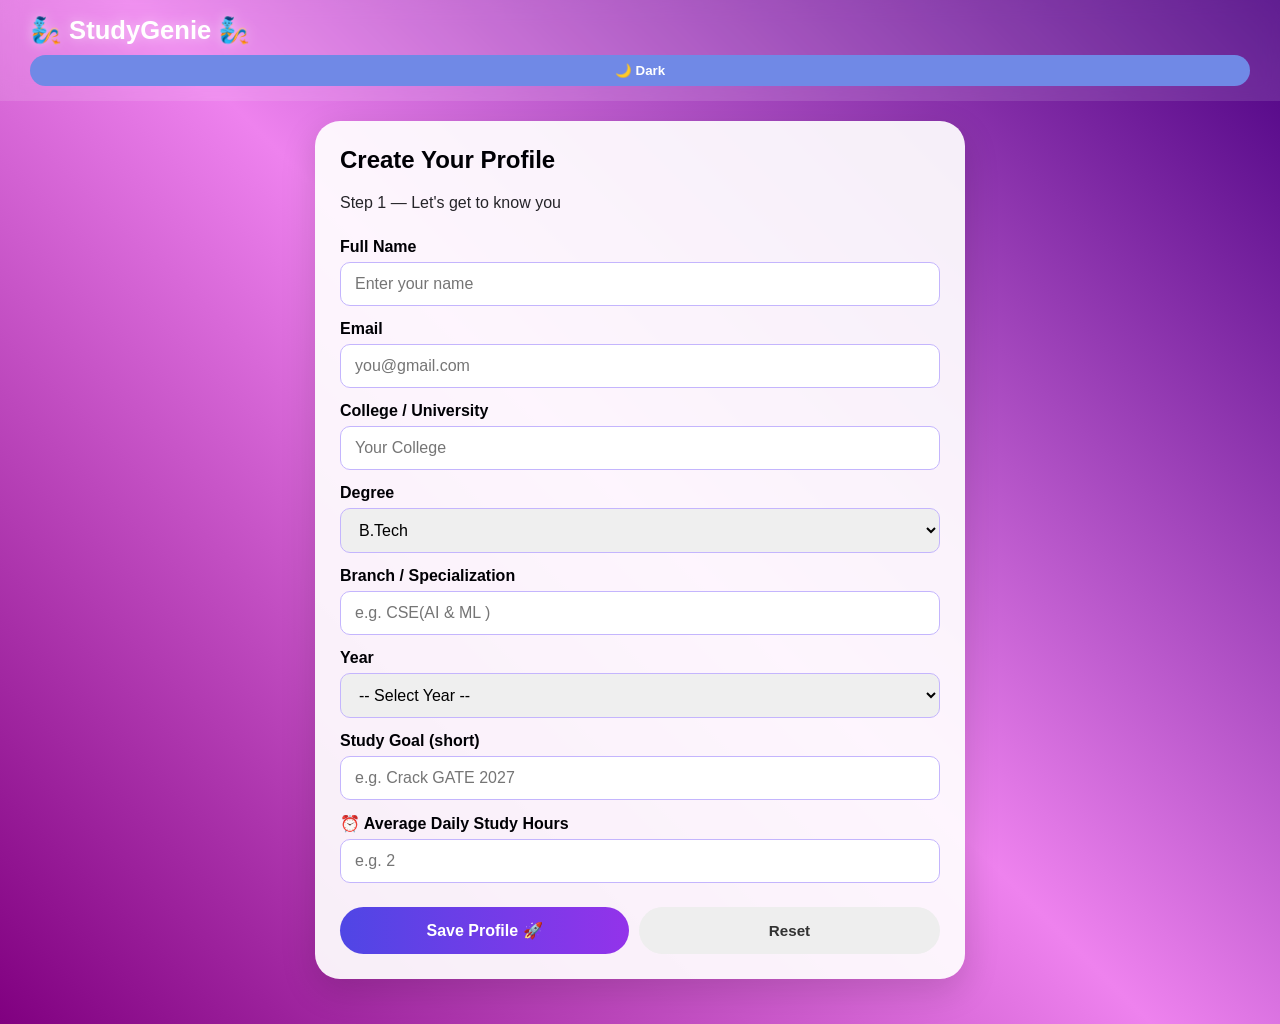
<file: index.html>
<!DOCTYPE html>
<html lang="en">

<head>
  <meta charset="UTF-8" />

  <title> StudyGenie | Create Profile</title>

  <link rel="stylesheet" href="style.css" />

  <meta name="viewport" content="width=device-width, initial-scale=1.0">

</head>

<body class="light">
  <header class="topbar">
    <h1 class="logo"> 🧞 StudyGenie 🧞 </h1>
    <button id="themeToggle" class="theme-btn">🌙 Dark</button>
  </header>

  <main class="center-wrap">
    <div class="card glow">
      <h2> Create Your Profile </h2>
      <p class="sub">Step 1 — Let's get to know you</p>

      <form id="profileForm">
        <label>Full Name</label>
        <input type="text" id="name" required placeholder="Enter your name" />

        <label>Email</label>
        <input type="email" id="email" required placeholder="you@gmail.com" />

        <label>College / University</label>
        <input type="text" id="college" required placeholder="Your College" />

        <label>Degree</label>
        <select id="degree" required>
          <option>B.Tech</option>
          <option>BCA</option>
          <option>BBA</option>
          <option>B.Com</option>
          <option>BA</option>
          <option>B.Sc</option>
          <option>M.Tech</option>
          <option>MCA</option>
          <option>MBA</option>
        </select>

        <label>Branch / Specialization </label>
        <input type="text" id="branch" required placeholder="e.g. CSE(AI & ML )" />

        <label>Year</label>
        <select id="year" required>
          <option value="">-- Select Year --</option>
          <option>1st Year</option>
          <option>2nd Year</option>
          <option>3rd Year</option>
          <option>4th Year</option>
        </select>

        <label>Study Goal (short)</label>
        <input type="text" id="goal" placeholder="e.g. Crack GATE 2027" />
        
        

    <label for="studyHours">
        ⏰ Average Daily Study Hours
    </label>

    <input
        type="number"
        id="studyHours"
        min="0"
        max="24"
        step="0.5"
        placeholder="e.g. 2"
    >

        <div class="btn-row">
          <button type="submit" class="btn primary">Save Profile 🚀</button>
          <button type="reset" class="btn ghost">Reset</button>
          
        </div>
      </form>
    </div>
  </main>

  <script src="script.js"></script>
</body>

</html>
</file>
<file: style.css>
* {
    box-sizing: border-box;
    margin: 0;
    padding: 0;
    font-family: 'Segoe UI', sans-serif;
}

/* ===== LIGHT THEME (violet/indigo/purple 45deg) ===== */
body.light {
    background: linear-gradient(45deg, purple, violet, indigo);
    color: #f7f7f7;
    min-height: 100vh;
}

/* ===== DARK THEME (black/blue bg, green text) ===== */
body.dark {
    background: linear-gradient(45deg, #000000, #042a70, #0e0b36);
    color: #f8f8f8;
    min-height: 100vh;
    text-align: center;
}

body.dark .card{
    background-color: rgb(115, 128, 250);
    border:#00ff88;
    color: white;
    box-shadow: #00ff88;
}

body.dark .feature-card,
body.dark .profile-panel,
body.dark .chatbox,
body.dark .msg.bot {
    background: rgba(0, 10, 40, 0.85);
    border: 1px solid #00ff88;
    color: #f6faf8;
}

body.dark input,
body.dark textarea,
body.dark select {
    background: #000814;
    color: #ddf8eb;
    border: 1px solid #000704;
}

body.dark .btn.primary {
    background: #00ff88;
    color: #000;
}

/* ===== TOPBAR ===== */
.topbar {
    display: flex;
    justify-content: space-between;
    align-items: center;
    padding: 15px 30px;
    background: rgba(255, 255, 255, 0.12);
    backdrop-filter: blur(10px);
    position: sticky;
    top: 0;
    z-index: 50;
}

.logo {
    font-size: 1.6rem;
    font-weight: 700;
    color: #fff;
    text-decoration: none;
    text-shadow: 0 0 12px rgba(255, 255, 255, 0.5);
}

body.dark .logo {
    color: #00ff88;
    text-shadow: 0 0 12px #00ff88;
}

.top-right {
    display: flex;
    gap: 12px;
    align-items: center;
}

.theme-btn,
.profile-btn {
    background: rgb(112, 137, 230);
    border: none;
    color: #fff;
    padding: 8px 14px;
    border-radius: 30px;
    cursor: pointer;
    font-weight: 600;
    transition: 0.3s;
}

.theme-btn:hover,
.profile-btn:hover {
    transform: scale(1.07);
}

.profile-btn {
    font-size: 1.2rem;
}

/* ===== PROFILE PANEL (right corner) ===== */
.profile-panel {
    position: fixed;
    top: 70px;
    right: 20px;
    background: rgba(255, 255, 255, 0.95);
    color: #1a1033;
    padding: 20px;
    border-radius: 16px;
    width: 260px;
    z-index: 100;
    box-shadow: 0 10px 30px rgba(0, 0, 0, 0.3);
}

.hidden {
    display: none;
}

/* ===== LAYOUT ===== */
.center-wrap {
    display: flex;
    justify-content: center;
    align-items: center;
    min-height: calc(100vh - 80px);
    padding: 30px;
}

.page-wrap {
    max-width: 900px;
    margin: 30px auto;
    padding: 20px;
}

.welcome {
    color: #fff;
    font-size: 2rem;
}

body.dark .welcome {
    color: #00ff88;
}

.sub {
    opacity: 0.85;
    margin-bottom: 20px;
}

/* ===== CARDS ===== */
.card {
    background: rgba(255, 255, 255, 0.95);
    color: #000005;
    border-radius: 18px;
    padding: 28px;
    margin-bottom: 20px;
    box-shadow: 0 8px 30px rgba(0, 0, 0, 0.25);
}

.glow {
    box-shadow: 0 0 40px rgba(168, 85, 247, 0.6);
}

.card h2,
.card h3 {
    margin-bottom: 12px;
}

.grid {
    display: grid;
    grid-template-columns: repeat(auto-fit, minmax(280px, 1fr));
    gap: 20px;
    margin-top: 20px;
}

/* ===== FORM ===== */
input,
textarea,
select {
    width: 100%;
    padding: 12px 14px;
    margin: 6px 0 14px;
    border: 1px solid #c4b5fd;
    border-radius: 10px;
    font-size: 1rem;
    outline: none;
    transition: 0.2s;
}

input:focus,
textarea:focus,
select:focus {
    border-color: #6366f1;
    box-shadow: 0 0 8px #a855f7;
}

label {
    font-weight: 600;
}

.center-wrap {
    min-height: 100vh;
    display: flex;
    justify-content: center;
    align-items: center;
    padding: 20px;
}

.center-wrap .card {
    width: 100%;
    max-width: 650px;
}

/* ===== BUTTONS ===== */
.btn {
    padding: 10px 20px;
    border: none;
    border-radius: 30px;
    cursor: pointer;
    font-weight: 600;
    font-size: 0.95rem;
    transition: 0.25s;
}

.btn.primary {
    background: linear-gradient(45deg, #6366f1, #a855f7);
    color: #fff;
}

.btn.ghost {
    background: #eee;
    color: #333;
}

.btn.danger {
    background: #ef4444;
    color: #fff;
}

.btn:hover {
    transform: translateY(-2px);
    box-shadow: 0 6px 18px rgba(0, 0, 0, 0.25);
}

.btn-row {
    display: flex;
    gap: 10px;
    flex-wrap: wrap;
    margin-top: 10px;
}

/* ===== DASHBOARD GRID ===== */

.hero {
    text-align: center;
    padding: 50px 20px;
}

.hero h2 {
    font-size: 3rem;
    margin-bottom: 15px;
}

.hero p {
    max-width: 800px;
    margin: auto;
    line-height: 1.8;
    font-size: 1.1rem;
}

.grid {
    display: grid;
    gap: 20px;
    grid-template-columns: repeat(auto-fit, minmax(220px, 1fr));
    margin-top: 25px;
}

.page-wrap,
.dash-wrap {
    text-align: center;
}

.page-wrap h2,
.dash-wrap h2,
.page-wrap .sub,
.dash-wrap .sub {
    text-align: center;
    max-width: 900px;
    margin: auto;
}

.sub {
    line-height: 1.8;
    margin-top: 15px;
}

.feature-card {

    position: relative;
    overflow: hidden;
    min-height: 220px;

    display: flex;
    flex-direction: column;
    justify-content: center;
    margin-bottom: 80%;

    backdrop-filter: blur(20px);
    border-radius: 30px;
    text-align: center;

    box-shadow:
        0 10px 30px rgba(0, 0, 0, 0.3);

    transition: 0.4s;
}

.feature-card:hover {
    transform:
        translateY(-10px) scale(1.05);
    box-shadow: 0 20px 40px rgba(0, 0, 0, 0.4);
}

.feature-card h3 {
    font-size: 1.4rem;
    margin-bottom: 8px;
}

.c1 {
    background: linear-gradient(45deg, Violet, deeppink);
    border:3px solid black;
    color: white;
    box-shadow: #000;
}

.c2 {
    background: linear-gradient(135deg, rgb(70, 70, 213), skyblue);
    border: 3px solid black;
    color: white;
    box-shadow: #000;
}

.c3 {
    background: linear-gradient(135deg, orange, rgb(217, 217, 57));
    border: 3px solid black;
    color: white;
    box-shadow: #000;
}

.c4 {
    background: linear-gradient(135deg, rgb(174, 70, 174), rgb(160, 85, 214));
    border:3px solid black;
    color: white;
    box-shadow: #000;
}

/* ===== NOTES ===== */
.notes-list {
    display: flex;
    flex-direction: column;
    gap: 10px;
}

.note-item {
    background: #f5f3ff;
    border-left: 4px solid #7c3aed;
    padding: 12px;
    border-radius: 10px;
    display: flex;
    justify-content: space-between;
    align-items: center;
}

body.dark .note-item {
    background: #001233;
    border-left-color: #00ff88;
}

/* ===== CHAT ===== */
.chatbox {
    background: rgba(255, 255, 255, 0.95);
    border-radius: 16px;
    padding: 20px;
    min-height: 1000px;
    max-height: 1000px;
    overflow-y: auto;
    display: flex;
    flex-direction: column;
    gap: 10px;
    margin-bottom: 14px;
}

.msg {
    padding: 10px 14px;
    border-radius: 14px;
    max-width: 75%;
}

.msg.bot {
    background: #ede9fe;
    align-self: flex-start;
}

.msg.user {
    background: linear-gradient(45deg, #6366f1, #a855f7);
    color: #fff;
    align-self: flex-end;
}

body.dark .msg.user {
    background: #00ff88;
    color: #000;
}

.chat-input {
    display: flex;
    gap: 10px;
}

.chat-input input {
    flex: 1;
}

/* ===== PROGRESS ===== */
.bar {
    width: 100%;
    height: 20px;
    background: #f8f3f3;
    color: #000;
    border-radius: 20px;
    overflow: hidden;
    margin: 10px 0;
}

.fill {
    height: 100%;
    width: 50%;
    background: linear-gradient(45deg, #6366f1, #a855f7);
    
    transition: 0.4s;
}

body.dark .fill {
    background: #00ff88;
}

/* ===== TIMER ===== */
.time-inputs {
    display: flex;
    gap: 10px;
    justify-content: center;
}

.time-inputs input {
    width: 80px;
    text-align: center;
    font-size: 1.2rem;
}

.timer-display {
    font-size: 3.5rem;
    text-align: center;
    font-weight: 700;
    margin: 25px 0;
    letter-spacing: 4px;
    color: #6366f1;
    text-shadow: 0 0 20px rgba(168, 85, 247, 0.5);
}

body.dark .timer-display {
    color: #00ff88;
    text-shadow: 0 0 20px #00ff88;
}

/* ===== RESPONSIVE ===== */
@media(max-width:600px) {
    .topbar {
        padding: 12px 16px;
    }

    .logo {
        font-size: 1.2rem;
    }

    .timer-display {
        font-size: 2.4rem;
    }
}

/* =========================
   MOBILE RESPONSIVE
========================= */

/* Prevent overflow */
* {
    margin: 0;
    padding: 0;
    box-sizing: border-box;
}

html,
body {
    width: 100%;
    overflow-x: hidden;
}

/* Images & iframe */
img,
iframe {
    max-width: 100%;
    height: auto;
}

/* Dashboard cards */
.grid {
    display: grid;
    grid-template-columns: repeat(auto-fit, minmax(250px, 1fr));
    gap: 20px;
}

/* Forms */
input,
select,
textarea,
button {
    width: 100%;
}

/* Buttons row */
.btn-row {
    display: flex;
    gap: 10px;
    flex-wrap: wrap;
}

.btn-row .btn {
    flex: 1;
    min-width: 120px;
}

/* Timer Inputs */
.time-inputs {
    display: flex;
    gap: 10px;
    justify-content: center;
}

.time-inputs input {
    width: 100px;
    text-align: center;
}

/* Topbar */
.topbar {
    display: flex;
    justify-content: space-between;
    align-items: center;
    flex-wrap: wrap;
    gap: 10px;
}

/* Hero section */
.hero {
    padding: 20px;
    text-align: center;
}

/* Cards */
.card {
    width: 100%;
}

/* Chatbot iframe */
.chatbox iframe {
    width: 100%;
    min-height: 700px;
}

/* =========================
   TABLET
========================= */

@media (max-width: 992px) {

    .center-wrap {
        padding: 20px;
    }

    .card {
        width: 100%;
    }

    .logo {
        font-size: 1.4rem;
    }

    .hero h2 {
        font-size: 2rem;
    }
}

/* =========================
   MOBILE
========================= */

@media (max-width: 768px) {

    .topbar {
        flex-direction: column;
        text-align: center;
    }

    .top-right {
        width: 100%;
        display: flex;
        justify-content: center;
        gap: 10px;
    }

    .logo {
        font-size: 1.3rem;
    }

    .hero h2 {
        font-size: 1.7rem;
    }

    .hero p {
        font-size: 0.95rem;
    }

    .grid {
        grid-template-columns: 1fr;
    }

    .feature-card {
        width: 100%;
    }

    .btn-row {
        flex-direction: column;
    }

    .btn {
        width: 100%;
    }

    .time-inputs {
        flex-direction: column;
        align-items: center;
    }

    .time-inputs input {
        width: 100%;
        max-width: 250px;
    }

    .timer-display {
        font-size: 2rem;
    }

    .chatbox iframe {
        min-height: 600px;
    }

    .profile-panel {
        width: 90%;
        right: 5%;
    }
}

/* =========================
   SMALL MOBILE
========================= */

@media (max-width:480px) {

    .logo {
        font-size: 1.1rem;
    }

    h1 {
        font-size: 1.5rem;
    }

    h2 {
        font-size: 1.3rem;
    }

    h3 {
        font-size: 1.1rem;
    }

    p {
        font-size: 0.9rem;
    }

    .hero {
        padding: 15px;
    }

    .card {
        padding: 15px;
    }

    .timer-display {
        font-size: 1.6rem;
    }

    .chatbox iframe {
        min-height: 500px;
    }
}

.chat-hero {
    text-align:center;
    margin: 40px 0 20px;
}

.chat-hero h1 {
    font-size: 3rem;
    margin-bottom: 10px;
}

.chat-hero p {
    opacity: .8;
    max-width: 700px;
    margin: auto;
}

.genie-banner {
    background: linear-gradient(45deg, #82409e, #f107a3);
    padding: 15px;
    border-radius: 15px;
    text-align:center;
    font-weight: 600;
    margin-bottom: 20px;
}

/* Progress Page */

.page-wrap {
    max-width: 1100px;
    margin: 40px auto;
    padding: 20px;
}

.page-wrap h2 {
    text-align: center;
    color: white;
    font-size: 2rem;
    margin-bottom: 30px;
}

/* Stats Cards */

.stats-grid {
    display: grid;
    grid-template-columns: repeat(auto-fit,minmax(180px,1fr));
    gap: 20px;
    margin-bottom: 30px;
}

.stat-card {
    background: rgba(255,255,255,0.12);
    backdrop-filter: blur(12px);
    border: 1px solid rgba(255,255,255,0.2);
    border-radius: 20px;
    padding: 20px;
    text-align: center;
    color: white;
    transition: .3s;
}

.stat-card:hover {
    transform: translateY(-6px);
}

.stat-card h4 {
    margin-bottom: 10px;
    font-size: 1.1rem;
}

.stat-card p {
    font-size: 2rem;
    font-weight: bold;
}

/* Rank Card */

.rank-card {
    background: linear-gradient(
        135deg,
        #ffb703,
        #ff7b00
    );
    color: white;
    border-radius: 20px;
    padding: 25px;
    text-align: center;
    margin-bottom: 30px;
    box-shadow: 0 10px 30px rgba(0,0,0,.2);
}

.rank-card h3 {
    font-size: 2rem;
    margin-bottom: 8px;
}

.rank-card p {
    font-size: 1rem;
}

/* Cards */

.card {
    background: rgba(255,255,255,0.92);
    border-radius: 25px;
    padding: 25px;
    margin-bottom: 25px;
    box-shadow: 0 12px 35px rgba(0,0,0,.15);
}

/* AI Insights */

#insights {
    margin-top: 20px;
    list-style: none;
}

#insights li {
    background: #f5f7ff;
    margin-bottom: 12px;
    padding: 14px;
    border-radius: 12px;
    border-left: 5px solid #6c63ff;
    font-weight: 500;
}

.dark #insights li{
    color:white;
}


.light #insights li{
    background:#f3f4f6;
    color:#111827;
}

.dark #insights li{
    background:#1e293b;
    color:#ffffff;
}

.form-group{
    display:flex;
    flex-direction:column;
    margin-bottom:18px;
}

.form-group label{
    font-weight:600;
    margin-bottom:8px;
}

.form-group input{
    padding:14px;
    border-radius:12px;
    border:none;
    outline:none;
    font-size:1rem;
}

.form-group small{
    margin-top:6px;
    opacity:.8;
    font-size:.85rem;
}

/* Progress Bar */

.bar {
    width: 100%;
    height: 18px;
    background: #e6e6e6;
    border-radius: 50px;
    overflow: hidden;
    margin: 20px 0;
}

.fill {
    height: 100%;
    width: 0%;
    background: linear-gradient(
        90deg,
        #4f46e5,
        #9333ea
    );
    border-radius: 50px;
    transition: width .8s ease;
}

/* Analyze Button */

.btn.primary {
    width: 100%;
    padding: 14px;
    border: none;
    border-radius: 50px;
    background: linear-gradient(
        90deg,
        #4f46e5,
        #9333ea
    );
    color: white;
    font-size: 1rem;
    font-weight: 600;
    cursor: pointer;
    transition: .3s;
}

.btn.primary:hover {
    transform: scale(1.02);
}

/* Achievement Badges */

.achievements {
    display: flex;
    flex-wrap: wrap;
    gap: 15px;
    justify-content: center;
    margin-top: 20px;
}

.badge {
    background: rgba(255,255,255,0.15);
    backdrop-filter: blur(10px);
    color: white;
    padding: 12px 20px;
    border-radius: 50px;
    font-weight: 600;
    border: 1px solid rgba(255,255,255,.25);
    transition: .3s;
}

.badge:hover {
    transform: scale(1.05);
}

/* Mobile */

@media(max-width:768px){

    .stats-grid{
        grid-template-columns:1fr 1fr;
    }

    .rank-card h3{
        font-size:1.5rem;
    }

}

.mission-card{
    background: rgba(255,255,255,.95);
    border-radius: 25px;
    padding: 25px;
    margin-top: 30px;
    box-shadow: 0 15px 40px rgba(0,0,0,.15);
}

.mission-header{
    display:flex;
    justify-content:space-between;
    align-items:center;
    gap:20px;
    margin-bottom:20px;
}

.mission-header h2{
    margin:0;
    color:#222;
}

.mission-header p{
    margin-top:5px;
    color:#666;
}

.xp-box{
    background:linear-gradient(
        135deg,
        #ffb703,
        #fb8500
    );
    color:white;
    font-weight:bold;
    padding:12px 20px;
    border-radius:50px;
}

.mission-progress{
    width:100%;
    height:15px;
    background:#ececec;
    border-radius:50px;
    overflow:hidden;
    margin-bottom:10px;
}

.mission-progress-fill{
    width:0%;
    height:100%;
    border-radius:50px;
    background:linear-gradient(
        90deg,
        #4f46e5,
        #9333ea
    );
    transition:.5s;
}

.mission-status{
    font-weight:600;
    color:#555;
    margin-bottom:25px;
}

.mission-list{
    display:flex;
    flex-direction:column;
    gap:15px;
}

.mission-item{
    display:flex;
    justify-content:space-between;
    align-items:center;
    gap:20px;
    padding:18px;
    border-radius:15px;
    background:#f7f7ff;
    border:1px solid #e5e5ff;
}

.mission-info h4{
    margin:0 0 5px;
    color:#222;
}

.mission-info p{
    margin:0;
    color:#666;
    font-size:.9rem;
}

.mission-btn{
    border:none;
    padding:12px 18px;
    border-radius:50px;
    cursor:pointer;
    color:white;
    font-weight:600;
    background:linear-gradient(
        135deg,
        #4f46e5,
        #9333ea
    );
    transition:.3s;
}

.mission-btn:hover{
    transform:translateY(-2px);
}

.mission-btn.completed{
    background:#22c55e;
}

.mission-reward{
    margin-top:25px;
    text-align:center;
    padding:20px;
    border-radius:15px;
    background:linear-gradient(
        135deg,
        rgba(255,183,3,.15),
        rgba(251,133,0,.15)
    );
}

.mission-reward h3{
    margin-bottom:8px;
}

@media(max-width:768px){

    .mission-header{
        flex-direction:column;
        text-align:center;
    }

    .mission-item{
        flex-direction:column;
        text-align:center;
    }

    .mission-btn{
        width:100%;
    }

}

.analysis-header{

    display:flex;
    justify-content:space-between;
    align-items:center;
    margin-bottom:20px;
    gap:15px;

}

.analyze-btn{

    border:none;
    cursor:pointer;
    padding:10px 18px;

    border-radius:12px;

    background:linear-gradient(
        135deg,
        #4f46e5,
        #9333ea
    );

    color:white;
    font-weight:600;

    transition:.3s;

}

.analyze-btn:hover{

    transform:translateY(-2px);

}
</file>
